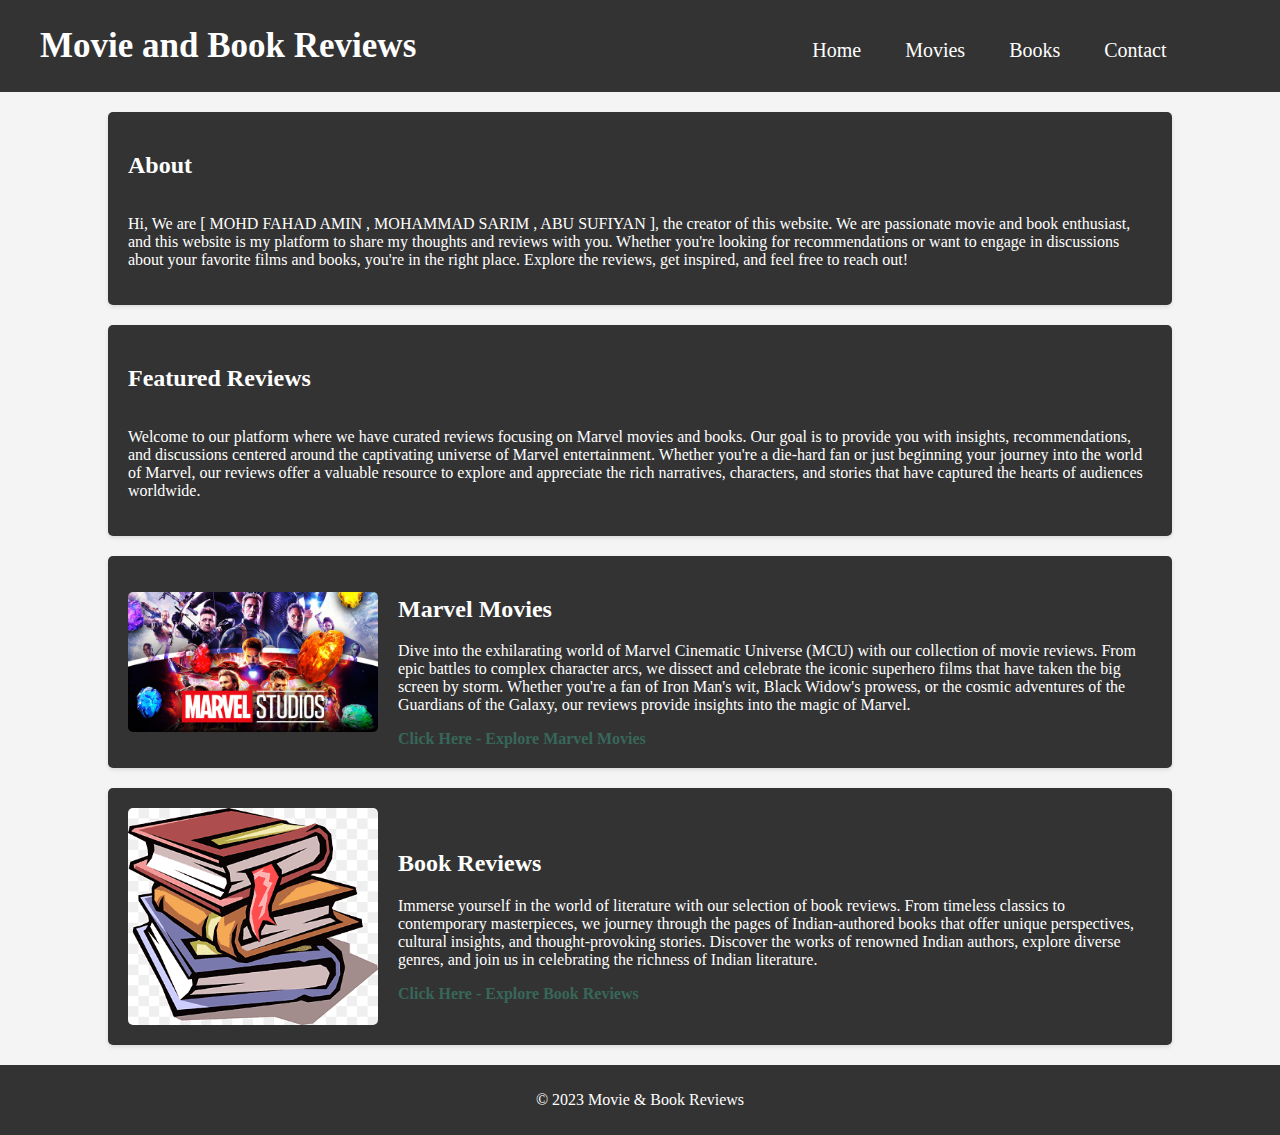
<file: index.html>
<!DOCTYPE html>
<html lang="en">

<head>
  <meta charset="UTF-8">
  <meta name="viewport" content="width=device-width, initial-scale=1.0">
  <link rel="stylesheet" href="style.css">
  <title>Movie & Book Reviews</title>
</head>

<body>
  <header>
    <nav>
      <ul>
        <li id="one">Movie and Book Reviews</li>
        <li class="fclass"><a href="index.html">Home</a></li>
        <li class="fclass"><a href="movies.html">Movies</a></li>
        <li class="fclass"><a href="books.html">Books</a></li>
        <li class="fclass"><a href="contact.html">Contact</a></li>
      </ul>
    </nav>
  </header>


  <section class="review">
    <h2>About</h2>
    <div class="review-card">
      <p>
        Hi, We are [ MOHD FAHAD AMIN , MOHAMMAD SARIM , ABU SUFIYAN ], the creator of this website. We are passionate
        movie and book enthusiast, and this website is my platform to share my thoughts and reviews with you.
        Whether you're looking for recommendations or want to engage in discussions about your favorite films and books,
        you're in the right place. Explore the reviews, get inspired, and feel free to reach out!
      </p>
    </div>
  </section>

  <section class="review">
    <h2>Featured Reviews</h2>
    <div class="review-card">
      <p>Welcome to our platform where we have curated reviews focusing on Marvel movies and books. Our goal is to
        provide
        you with insights, recommendations, and discussions centered around the captivating universe of Marvel
        entertainment. Whether you're a die-hard fan or just beginning your journey into the world of Marvel, our
        reviews
        offer a valuable resource to explore and appreciate the rich narratives, characters, and stories that have
        captured the hearts of audiences worldwide.</p>
    </div>
  </section>

  <section class="review">
    <div class="review-card">
      <img src="marvel.jpg" alt="marvel" class="img">
      <div class="review-content">
        <h2>Marvel Movies</h2>
        <p>
          Dive into the exhilarating world of Marvel Cinematic Universe (MCU) with our collection of movie reviews. From
          epic battles to complex character arcs, we dissect and celebrate the iconic superhero films that have taken
          the big screen by storm. Whether you're a fan of Iron Man's wit, Black Widow's prowess, or the cosmic
          adventures of the Guardians of the Galaxy, our reviews provide insights into the magic of Marvel.
        </p>
        <a href="movies.html" class="link">Click Here - Explore Marvel Movies</a>
      </div>
    </div>
  </section>
  <section class="review">
    <div class="review-card">
      <img src="book.png" alt="book" class="img">
      <div class="review-content">
        <h2>Book Reviews</h2>
        <p>
          Immerse yourself in the world of literature with our selection of book reviews. From timeless classics to
          contemporary masterpieces, we journey through the pages of Indian-authored books that offer unique
          perspectives, cultural insights, and thought-provoking stories. Discover the works of renowned Indian authors,
          explore diverse genres, and join us in celebrating the richness of Indian literature.
        </p>
        <a href="books.html" class="link">Click Here - Explore Book Reviews</a>
      </div>
    </div>
  </section>
  <footer>
    <p>&copy; 2023 Movie & Book Reviews</p>
  </footer>
</body>

</html>
</file>
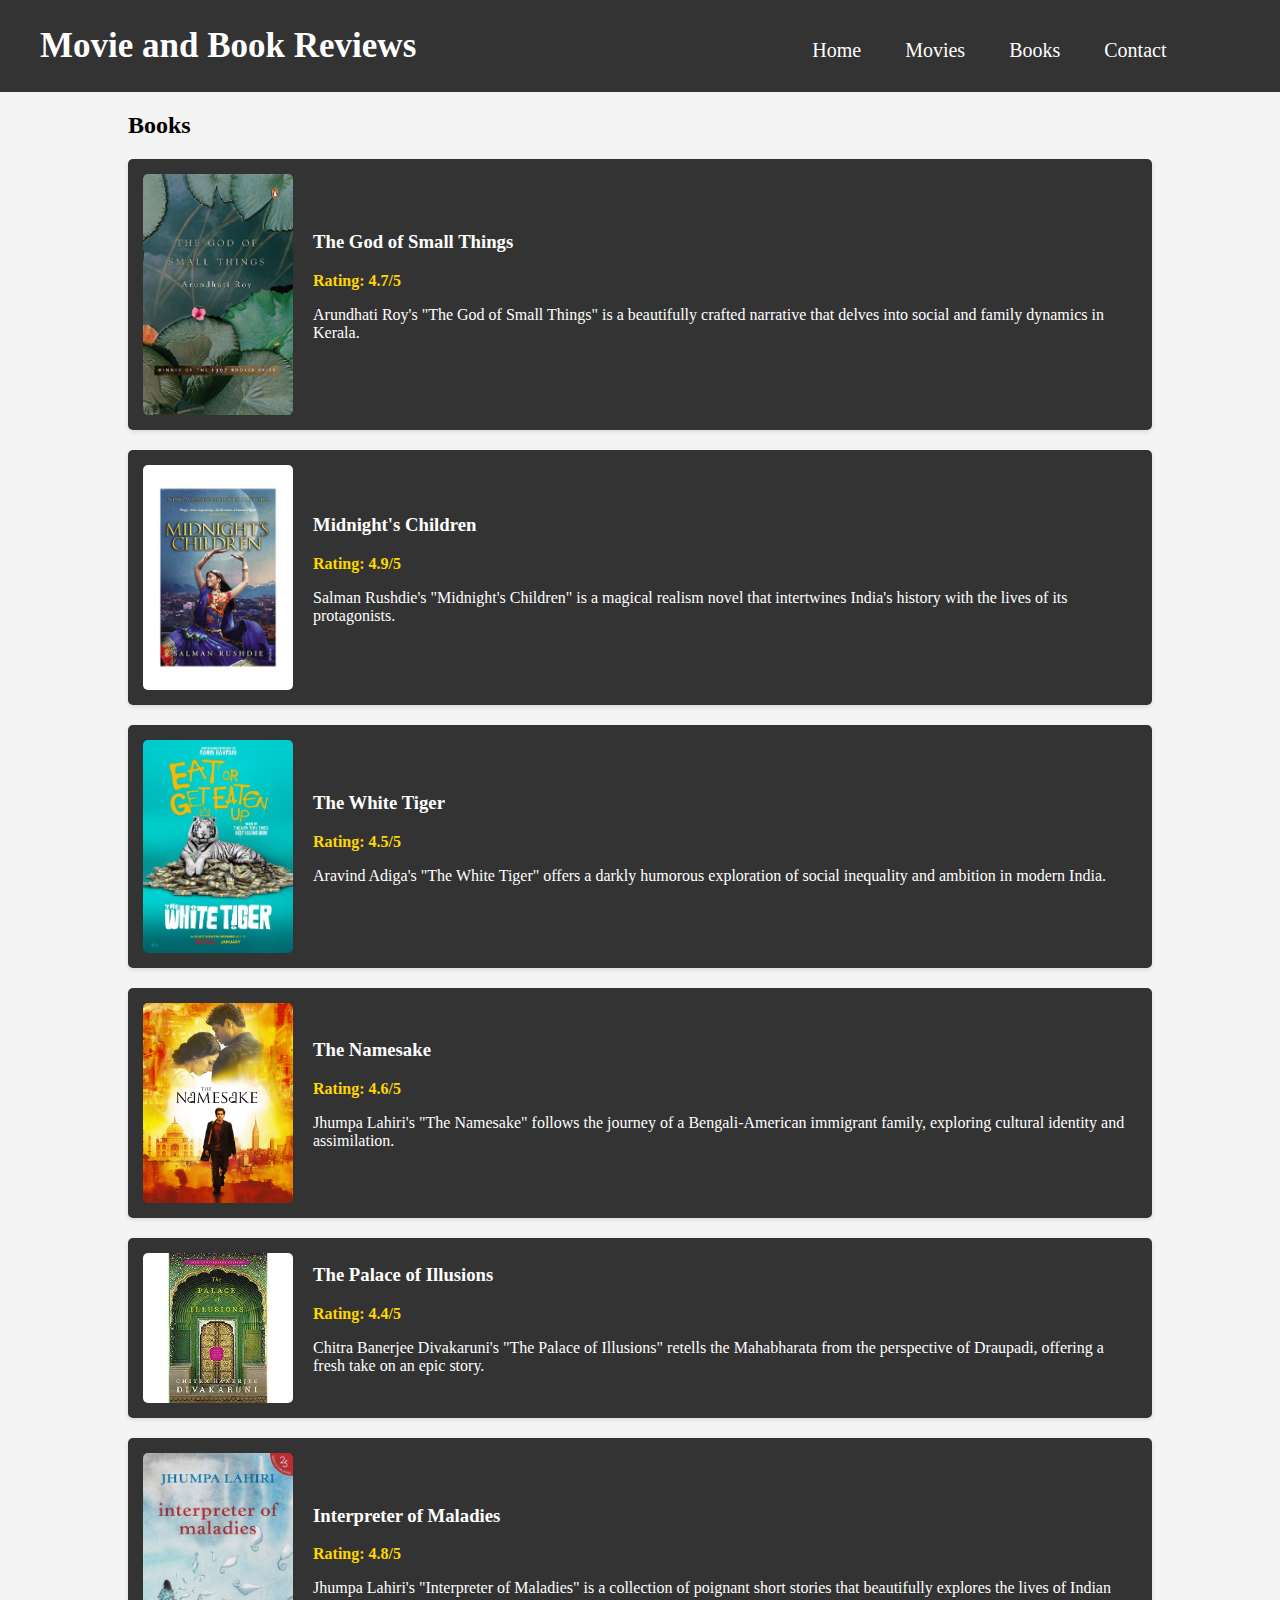
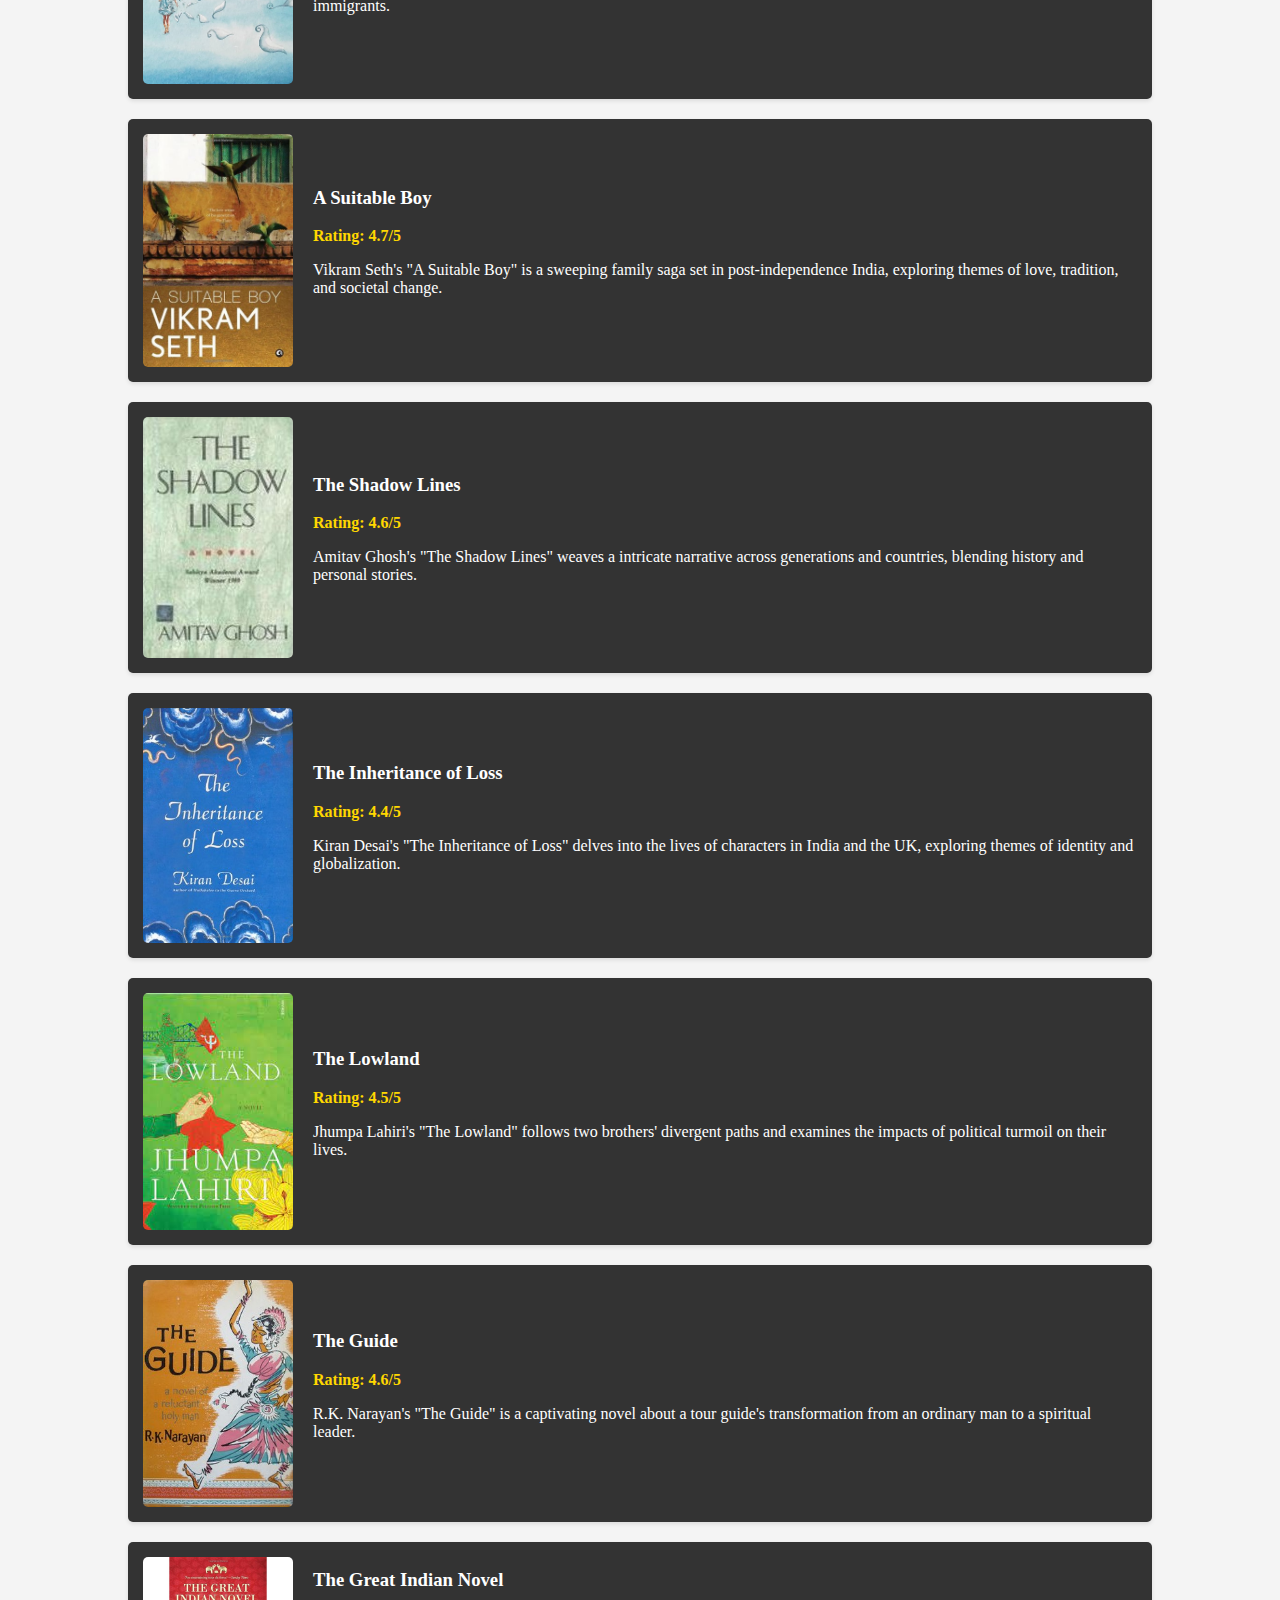
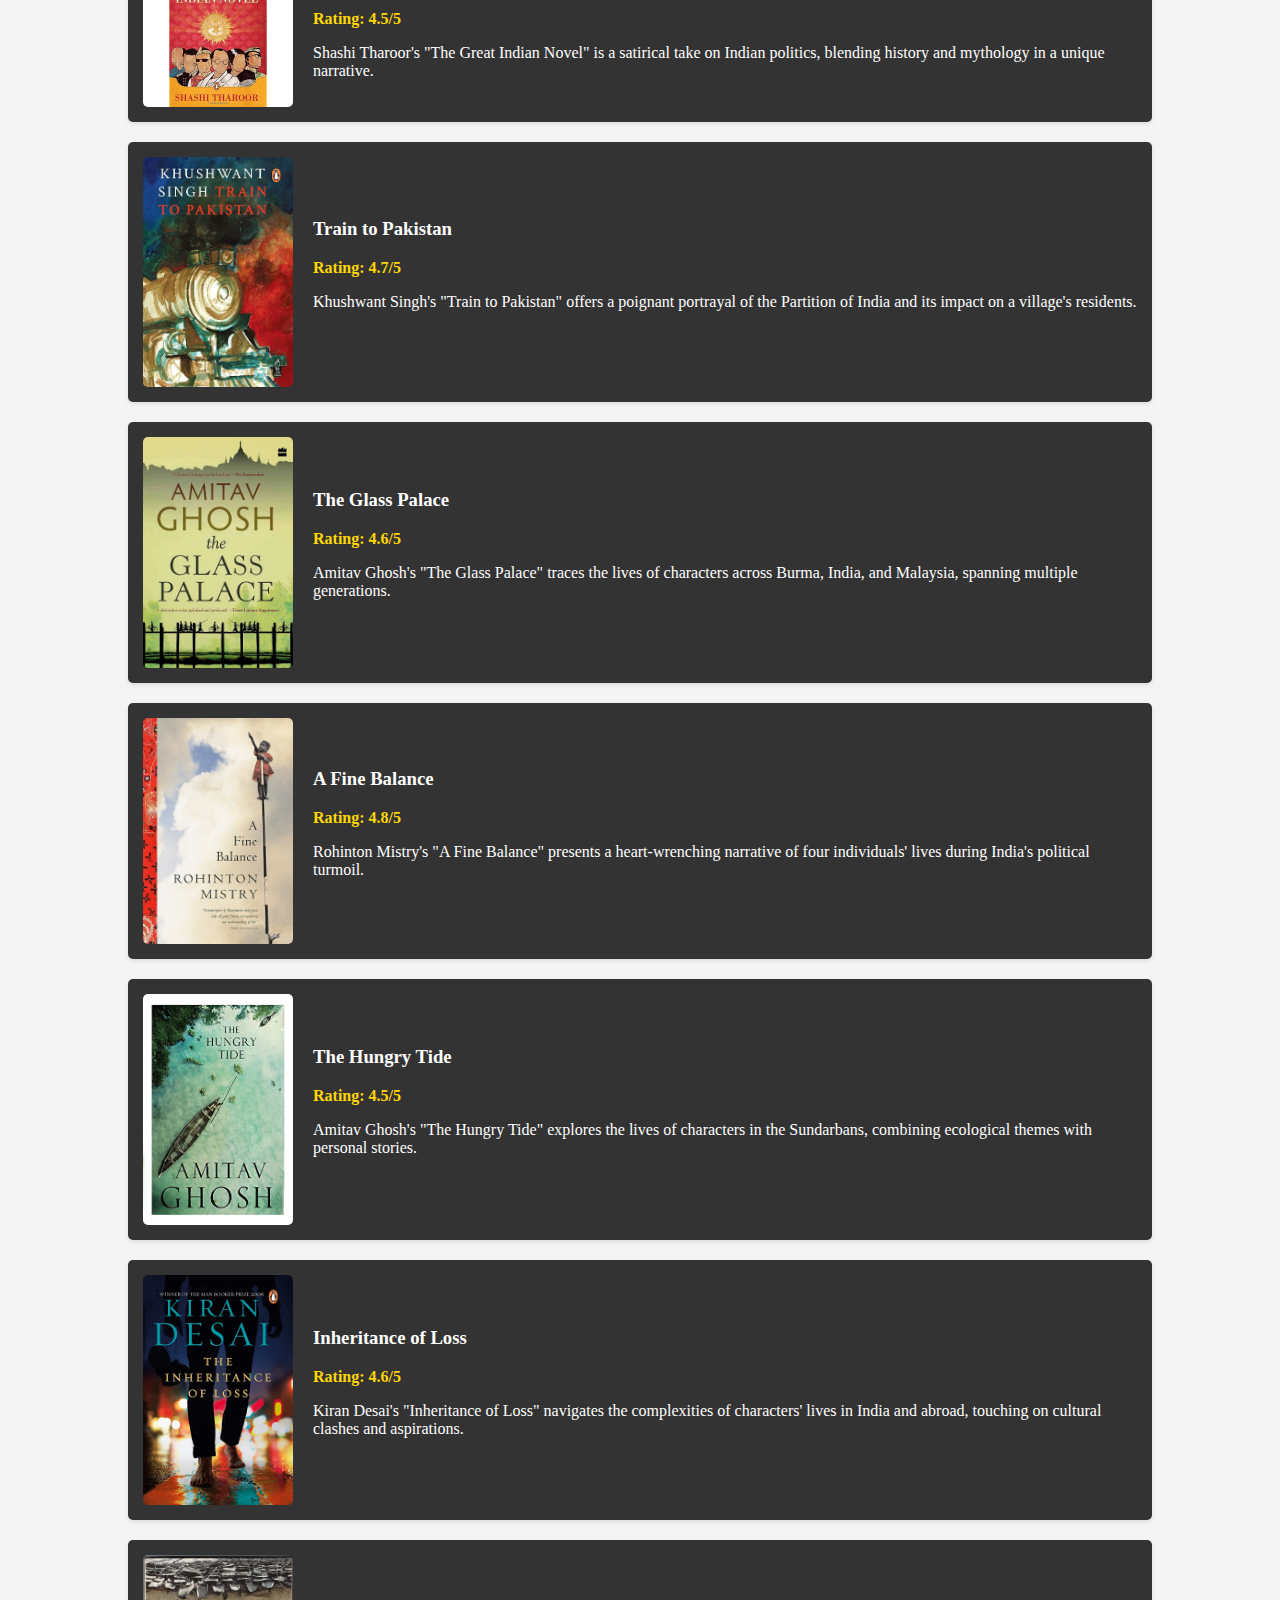
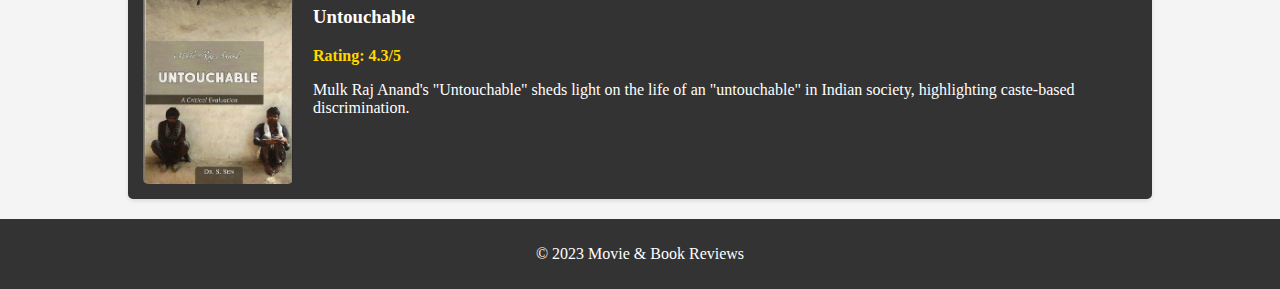
<file: books.html>
<!DOCTYPE html>
<html lang="en">

<head>
    <meta charset="UTF-8" />
    <meta name="viewport" content="width=device-width, initial-scale=1.0" />
    <link rel="stylesheet" href="books.css" />
    <title>Movie & Book Review</title>
</head>

<body>
    <header>
        <nav>
            <ul>
                <li id="one">Movie and Book Reviews</li>
                <li class="fclass"><a href="index.html">Home</a></li>
                <li class="fclass"><a href="movies.html">Movies</a></li>
                <li class="fclass"><a href="books.html">Books</a></li>
                <li class="fclass"><a href="contact.html">Contact</a></li>
            </ul>
        </nav>
    </header>

    <section class="reviews">
        <h2>Books</h2>
        <div class="review-card">
            <img src="the_god_of_small_things.jpg" alt="the god of small thing">
            <div class="review-content">
                <h3>The God of Small Things</h3>
                <p class="rating">Rating: 4.7/5</p>
                <p class="review-text">
                    Arundhati Roy's "The God of Small Things" is a beautifully crafted narrative that delves into social
                    and family dynamics in Kerala.
                </p>
            </div>
        </div>

        <div class="review-card">
            <img src="midnightschildren.webp" alt="midnight children">
            <div class="review-content">
                <h3>Midnight's Children</h3>
                <p class="rating">Rating: 4.9/5</p>
                <p class="review-text">
                    Salman Rushdie's "Midnight's Children" is a magical realism novel that intertwines India's history
                    with the lives of its protagonists.
                </p>
            </div>
        </div>

        <div class="review-card">
            <img src="the_white_tiger.jpg" alt="the white tiger">
            <div class="review-content">
                <h3>The White Tiger</h3>
                <p class="rating">Rating: 4.5/5</p>
                <p class="review-text">
                    Aravind Adiga's "The White Tiger" offers a darkly humorous exploration of social inequality and
                    ambition in modern India.
                </p>
            </div>
        </div>

        <div class="review-card">
            <img src="thenamesake.jpg" alt="the namesake">
            <div class="review-content">
                <h3>The Namesake</h3>
                <p class="rating">Rating: 4.6/5</p>
                <p class="review-text">
                    Jhumpa Lahiri's "The Namesake" follows the journey of a Bengali-American immigrant family, exploring
                    cultural identity and assimilation.
                </p>
            </div>
        </div>

        <div class="review-card">
            <img src="the_palace_of_illusions.jpg" alt="the palace of illusions">
            <div class="review-content">
                <h3>The Palace of Illusions</h3>
                <p class="rating">Rating: 4.4/5</p>
                <p class="review-text">
                    Chitra Banerjee Divakaruni's "The Palace of Illusions" retells the Mahabharata from the perspective
                    of Draupadi, offering a fresh take on an epic story.
                </p>
            </div>
        </div>

        <div class="review-card">
            <img src="interpreterofmaladives.jpg" alt="interpreter of Maladies">
            <div class="review-content">
                <h3>Interpreter of Maladies</h3>
                <p class="rating">Rating: 4.8/5</p>
                <p class="review-text">
                    Jhumpa Lahiri's "Interpreter of Maladies" is a collection of poignant short stories that beautifully
                    explores the lives of Indian immigrants.
                </p>
            </div>
        </div>

        <div class="review-card">
            <img src="asuitableboy.jpg" alt="a suitable boy">
            <div class="review-content">
                <h3>A Suitable Boy</h3>
                <p class="rating">Rating: 4.7/5</p>
                <p class="review-text">
                    Vikram Seth's "A Suitable Boy" is a sweeping family saga set in post-independence India, exploring
                    themes of love, tradition, and societal change.
                </p>
            </div>
        </div>

        <div class="review-card">
            <img src="The_Shadow-lines.jpg" alt="The-Shadow-lines">
            <div class="review-content">
                <h3>The Shadow Lines</h3>
                <p class="rating">Rating: 4.6/5</p>
                <p class="review-text">
                    Amitav Ghosh's "The Shadow Lines" weaves a intricate narrative across generations and countries,
                    blending history and personal stories.
                </p>
            </div>
        </div>

        <div class="review-card">
            <img src="Inheritance_of_loss.jpg" alt="Inheritance_of_loss">
            <div class="review-content">
                <h3>The Inheritance of Loss</h3>
                <p class="rating">Rating: 4.4/5</p>
                <p class="review-text">
                    Kiran Desai's "The Inheritance of Loss" delves into the lives of characters in India and the UK,
                    exploring themes of identity and globalization.
                </p>
            </div>
        </div>

        <div class="review-card">
            <img src="thelowland.jpeg" alt="the lowland">
            <div class="review-content">
                <h3>The Lowland</h3>
                <p class="rating">Rating: 4.5/5</p>
                <p class="review-text">
                    Jhumpa Lahiri's "The Lowland" follows two brothers' divergent paths and examines the impacts of
                    political turmoil on their lives.
                </p>
            </div>
        </div>

        <div class="review-card">
            <img src="TheGuide.jpg" alt="the guide">
            <div class="review-content">
                <h3>The Guide</h3>
                <p class="rating">Rating: 4.6/5</p>
                <p class="review-text">
                    R.K. Narayan's "The Guide" is a captivating novel about a tour guide's transformation from an
                    ordinary man to a spiritual leader.
                </p>
            </div>
        </div>

        <div class="review-card">
            <img src="thegreat_indiannovel.jpg" alt="the great indian novel">
            <div class="review-content">
                <h3>The Great Indian Novel</h3>
                <p class="rating">Rating: 4.5/5</p>
                <p class="review-text">
                    Shashi Tharoor's "The Great Indian Novel" is a satirical take on Indian politics, blending history
                    and mythology in a unique narrative.
                </p>
            </div>
        </div>

        <div class="review-card">
            <img src="train_to_pakistan.jpg" alt="train_to_pakistan">
            <div class="review-content">
                <h3>Train to Pakistan</h3>
                <p class="rating">Rating: 4.7/5</p>
                <p class="review-text">
                    Khushwant Singh's "Train to Pakistan" offers a poignant portrayal of the Partition of India and its
                    impact on a village's residents.
                </p>
            </div>
        </div>

        <div class="review-card">
            <img src="the-glass-palace.jpg" alt="the-glass-palace">
            <div class="review-content">
                <h3>The Glass Palace</h3>
                <p class="rating">Rating: 4.6/5</p>
                <p class="review-text">
                    Amitav Ghosh's "The Glass Palace" traces the lives of characters across Burma, India, and Malaysia,
                    spanning multiple generations.
                </p>
            </div>
        </div>

        <div class="review-card">
            <img src="a-fine-balance.jpg" alt="a fine balance">
            <div class="review-content">
                <h3>A Fine Balance</h3>
                <p class="rating">Rating: 4.8/5</p>
                <p class="review-text">
                    Rohinton Mistry's "A Fine Balance" presents a heart-wrenching narrative of four individuals' lives
                    during India's political turmoil.
                </p>
            </div>
        </div>

        <div class="review-card">
            <img src="the-hungry-tide.jpg" alt="the hungry tide">
            <div class="review-content">
                <h3>The Hungry Tide</h3>
                <p class="rating">Rating: 4.5/5</p>
                <p class="review-text">
                    Amitav Ghosh's "The Hungry Tide" explores the lives of characters in the Sundarbans, combining
                    ecological themes with personal stories.
                </p>
            </div>
        </div>

        <div class="review-card">
            <img src="inheritance-of-loss.jpg" alt="onheritance of loss">
            <div class="review-content">
                <h3>Inheritance of Loss</h3>
                <p class="rating">Rating: 4.6/5</p>
                <p class="review-text">
                    Kiran Desai's "Inheritance of Loss" navigates the complexities of characters' lives in India and
                    abroad, touching on cultural clashes and aspirations.
                </p>
            </div>
        </div>

        <div class="review-card">
            <img src="untouchable.jpg" alt="untouchable">
            <div class="review-content">
                <h3>Untouchable</h3>
                <p class="rating">Rating: 4.3/5</p>
                <p class="review-text">
                    Mulk Raj Anand's "Untouchable" sheds light on the life of an "untouchable" in Indian society,
                    highlighting caste-based discrimination.
                </p>
            </div>
        </div>
    </section>

    <footer>
        <p>&copy; 2023 Movie & Book Reviews</p>
    </footer>
</body>

</html>
</file>
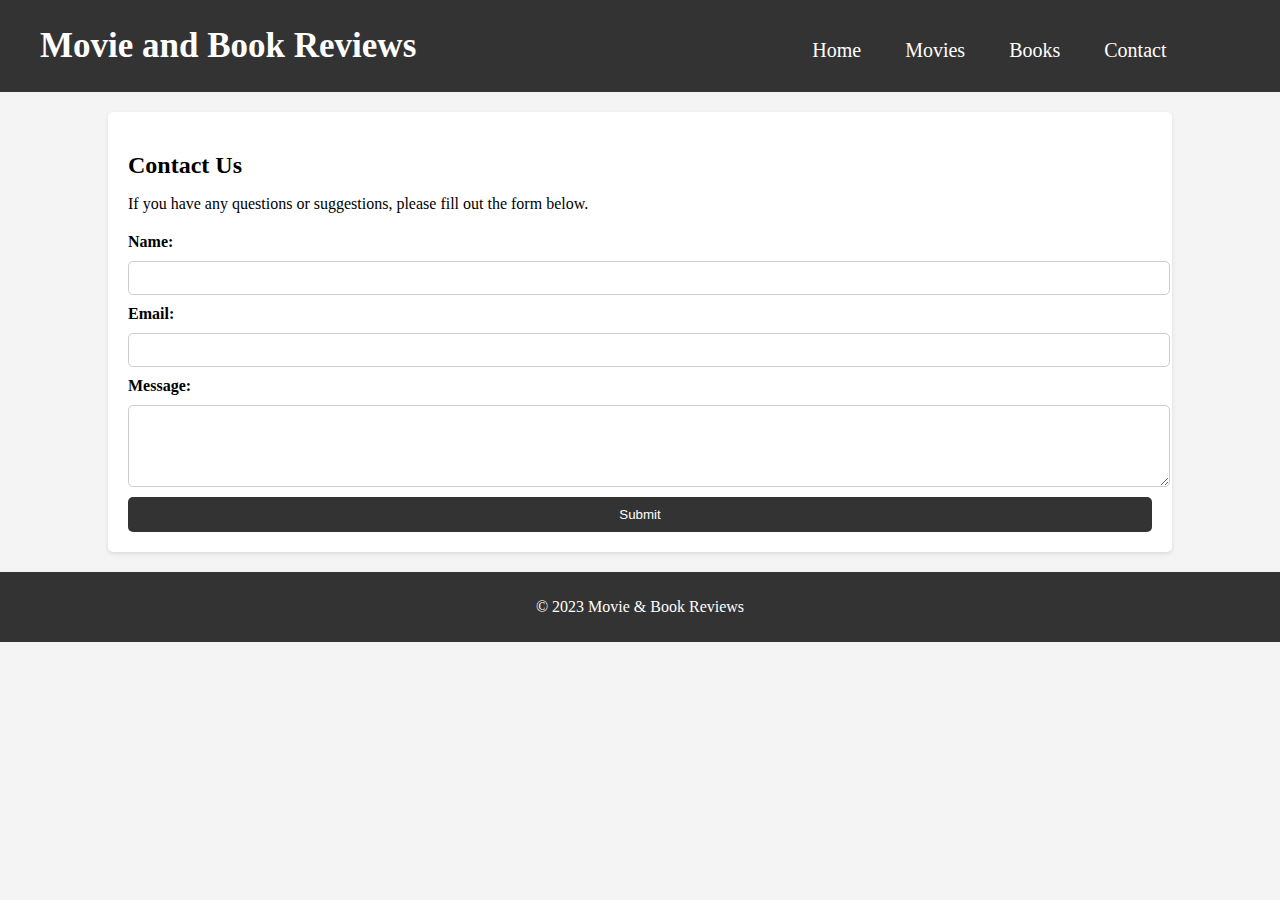
<file: contact.html>
<!DOCTYPE html>
<html lang="en">
<head>
    <meta charset="UTF-8">
    <meta name="viewport" content="width=device-width, initial-scale=1.0">
    <link rel="stylesheet" href="contact.css">
    <title>Contact Us</title>
</head>
<body>
    <header>
        <nav>
          <ul>
            <li id="one">Movie and Book Reviews</li>
            <li class="fclass"><a href="index.html">Home</a></li>
            <li class="fclass"><a href="movies.html">Movies</a></li>
            <li class="fclass"><a href="books.html">Books</a></li>
            <li class="fclass"><a href="contact.html">Contact</a></li>
          </ul>
        </nav>
      </header>
    
    <section class="contact">
        <h2>Contact Us</h2>
        <p>If you have any questions or suggestions, please fill out the form below.</p>
        <form action="submit_contact_form.php" method="POST">
            <label for="name">Name:</label>
            <input type="text" id="name" name="name" required>
            
            <label for="email">Email:</label>
            <input type="email" id="email" name="email" required>
            
            <label for="message">Message:</label>
            <textarea id="message" name="message" rows="4" required></textarea>
            
            <button type="submit">Submit</button>
        </form>
    </section>
    
    <footer>
        <p>&copy; 2023 Movie & Book Reviews</p>
    </footer>
</body>
</html>
</file>
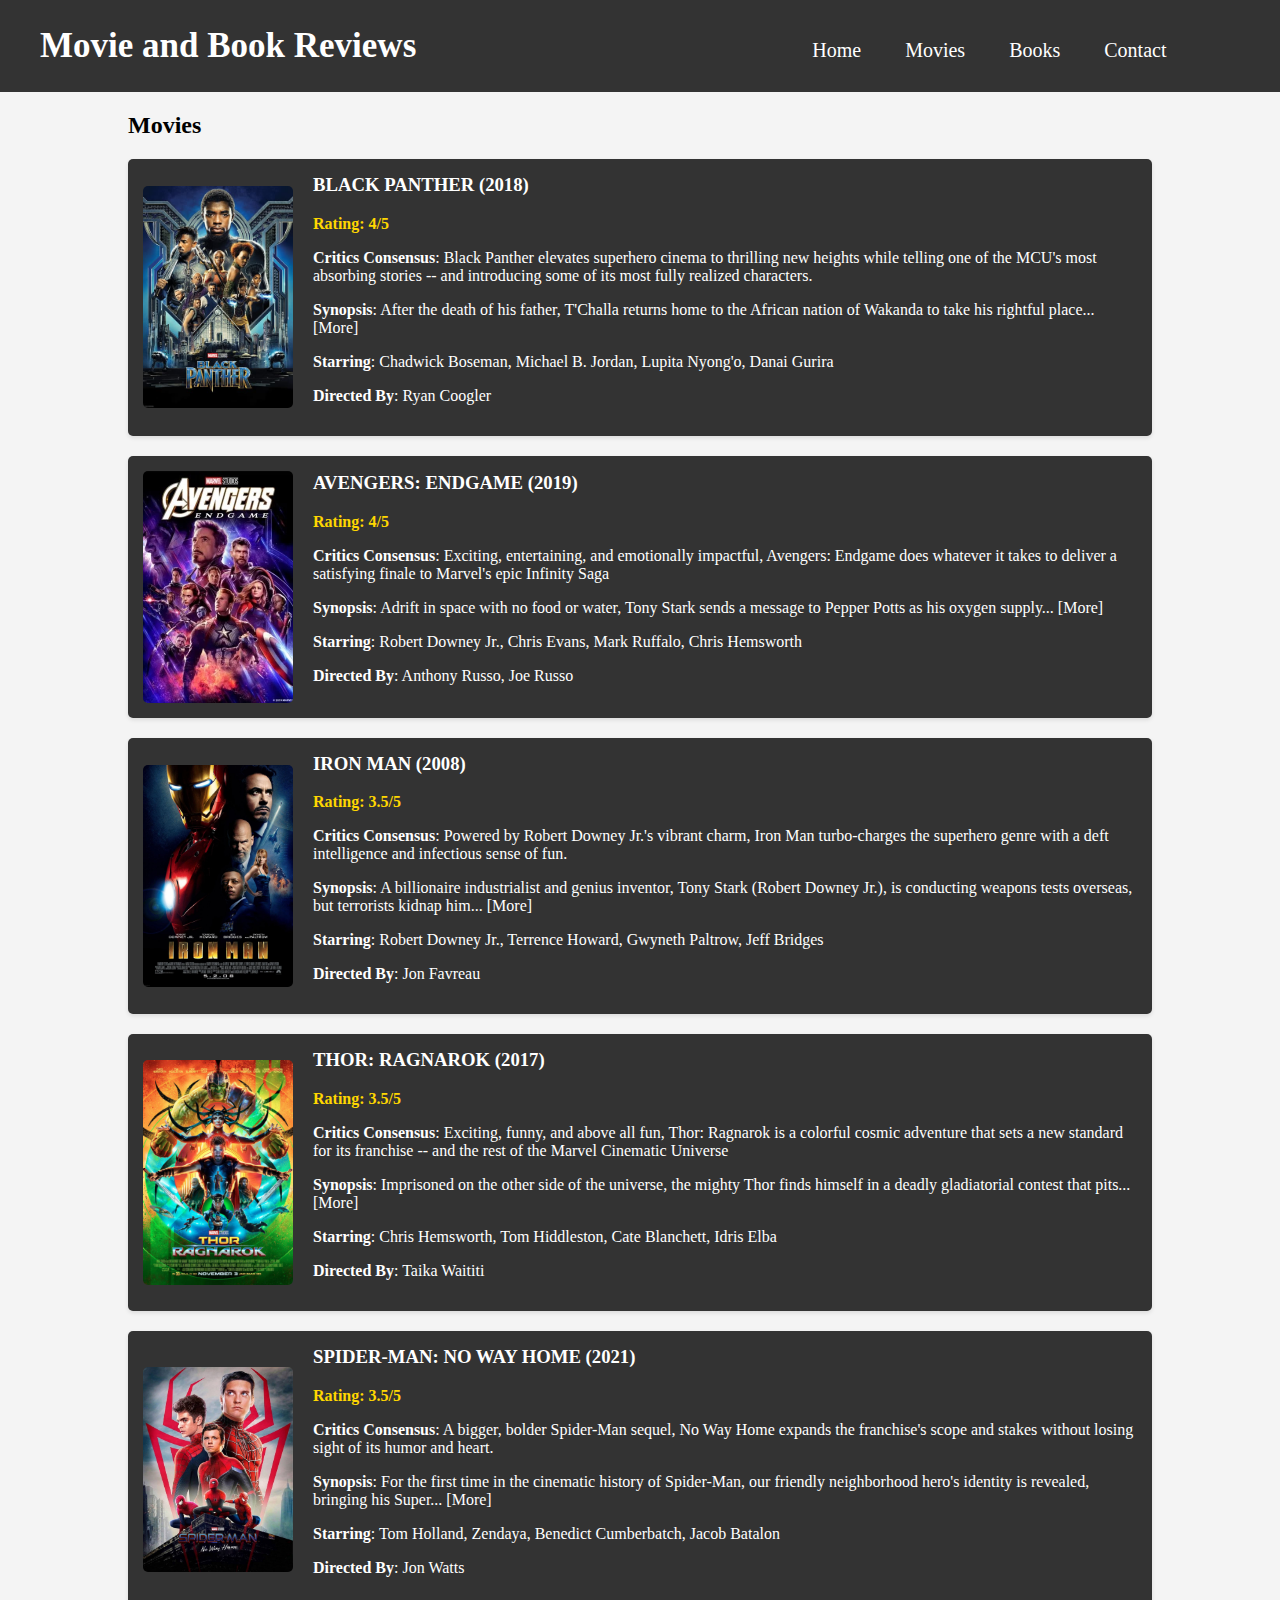
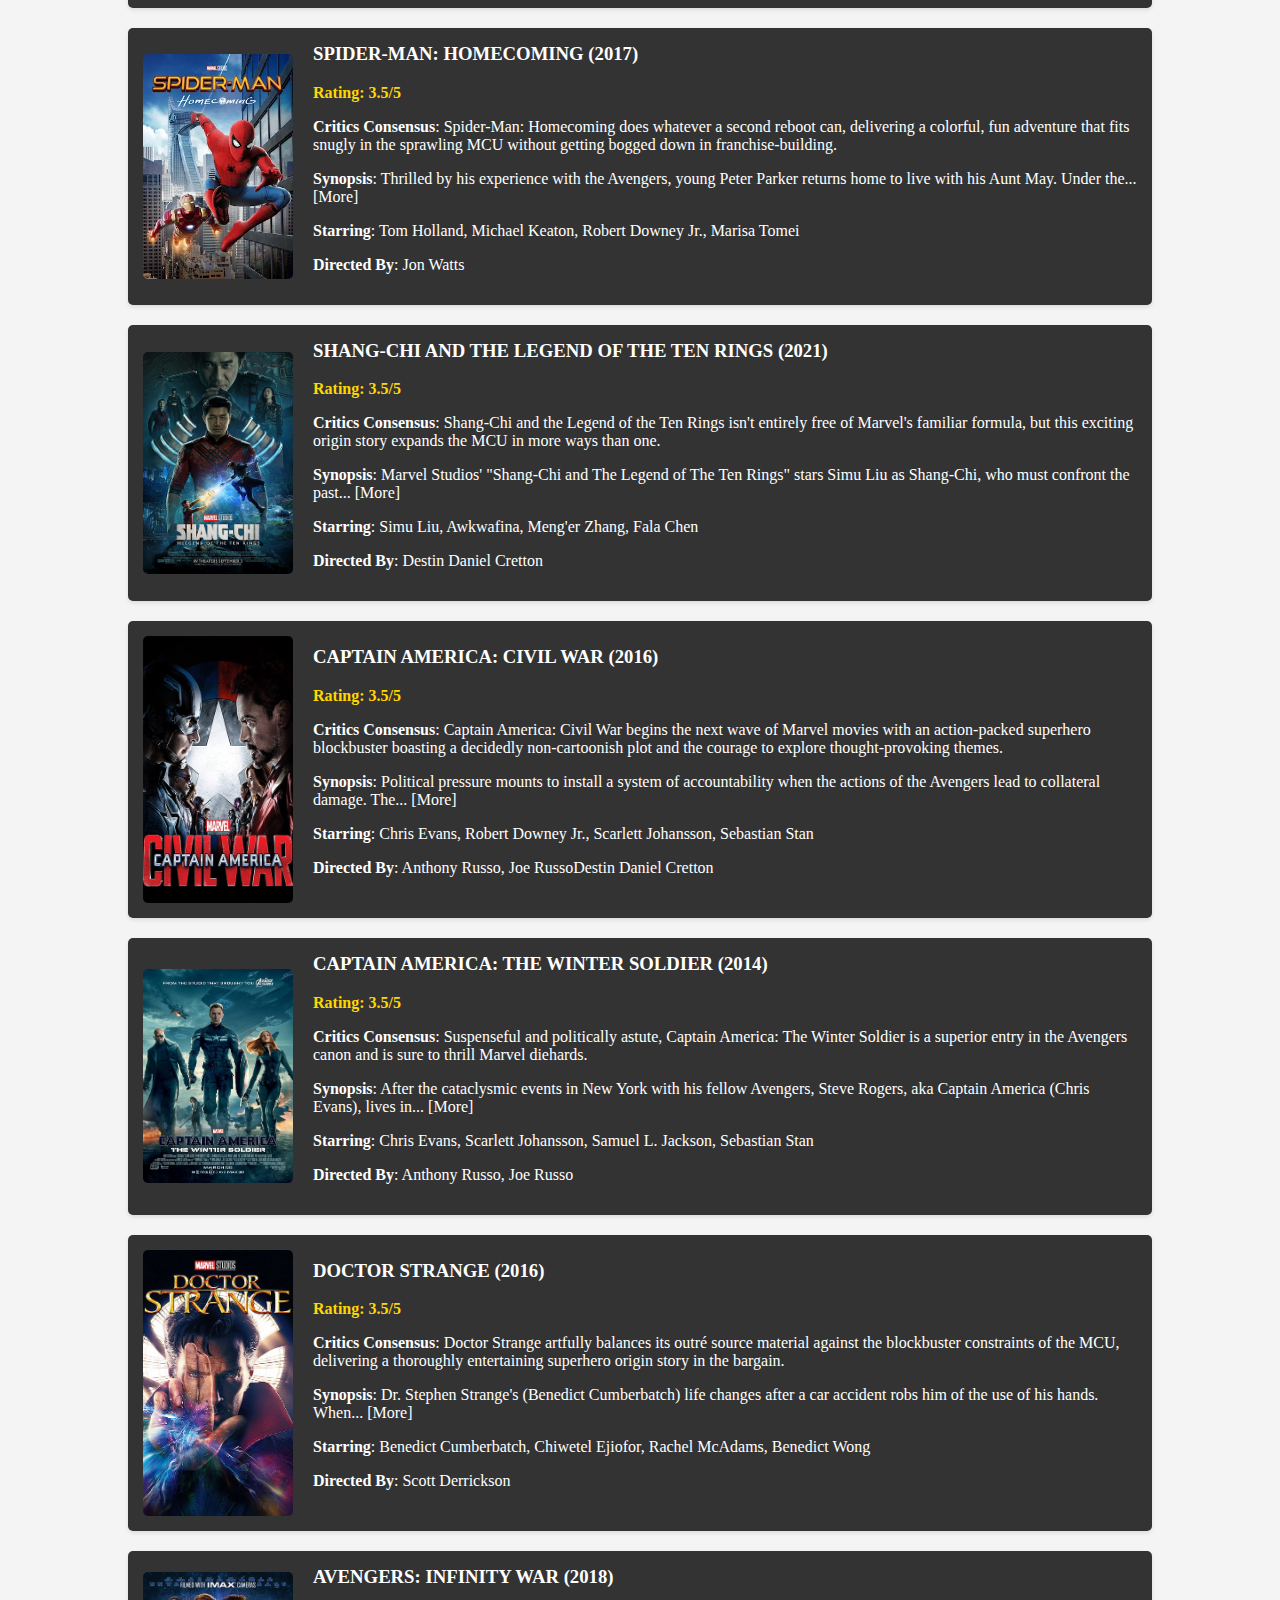
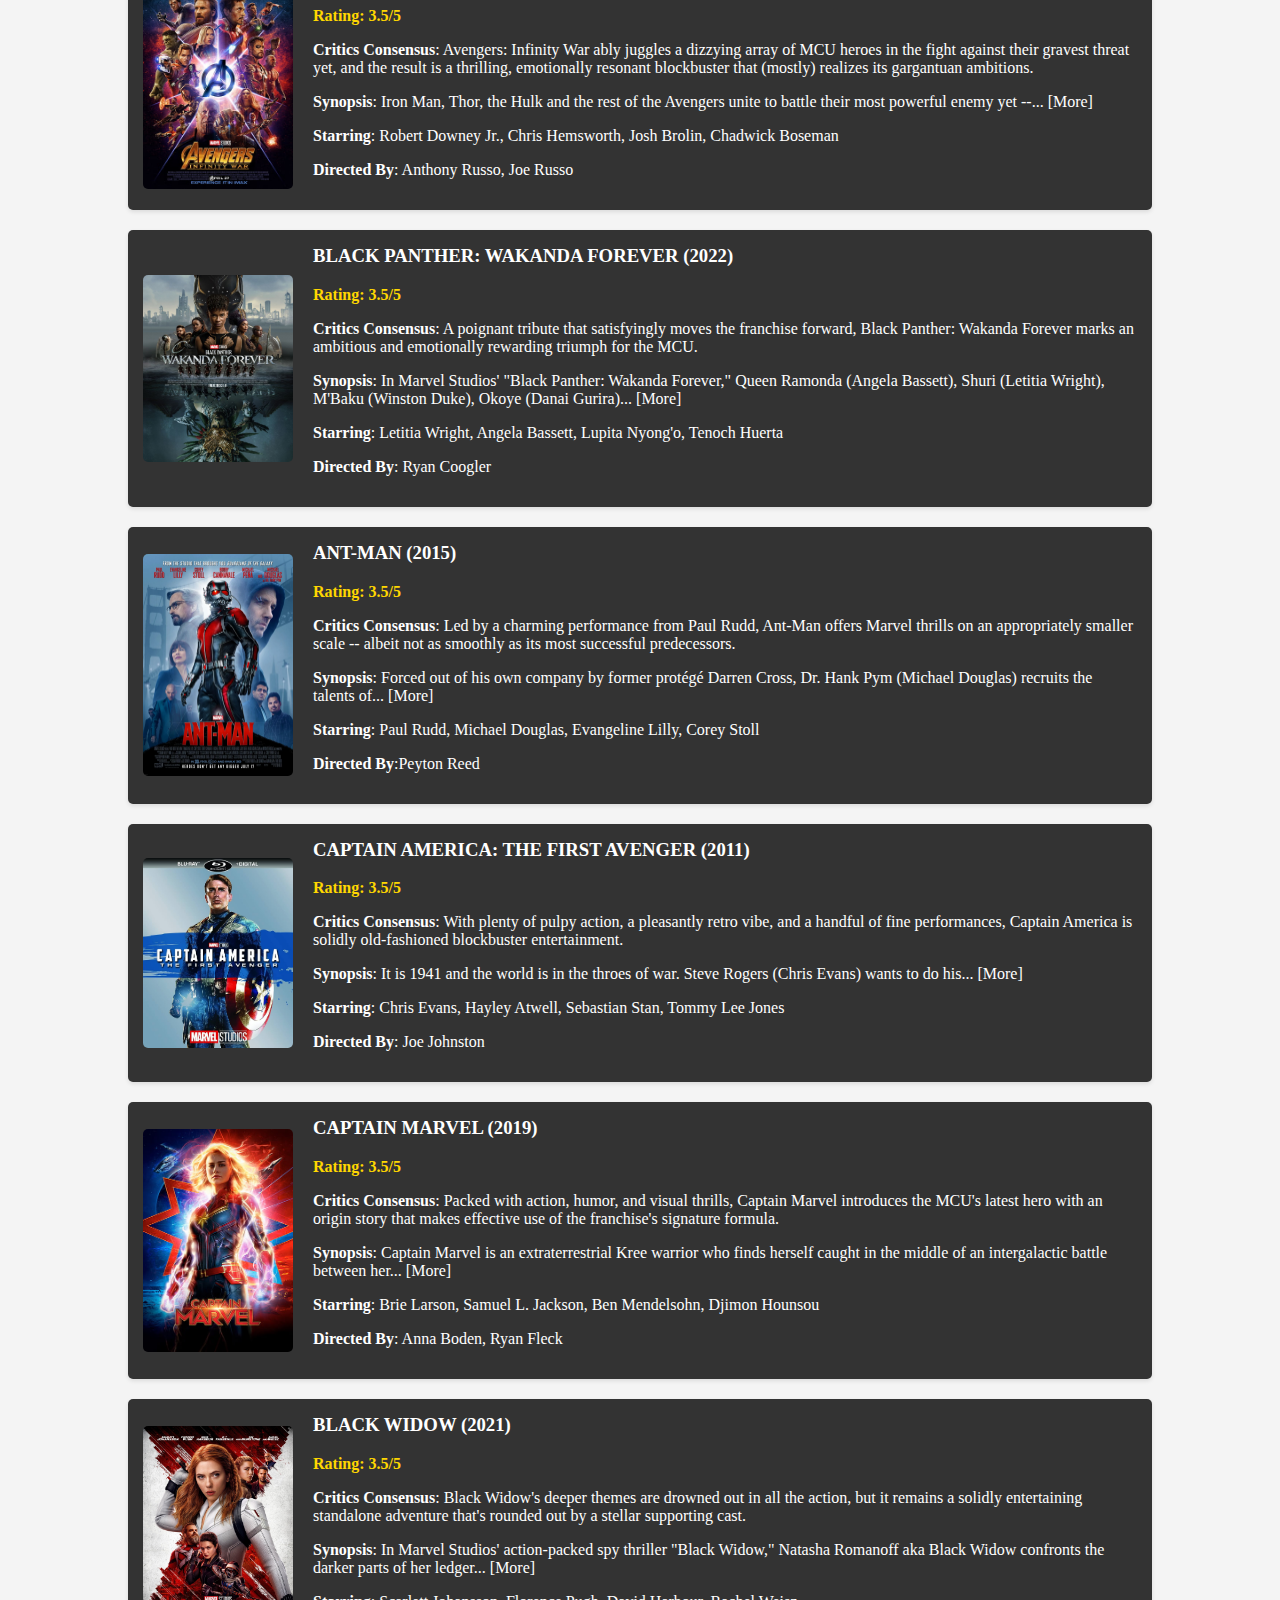
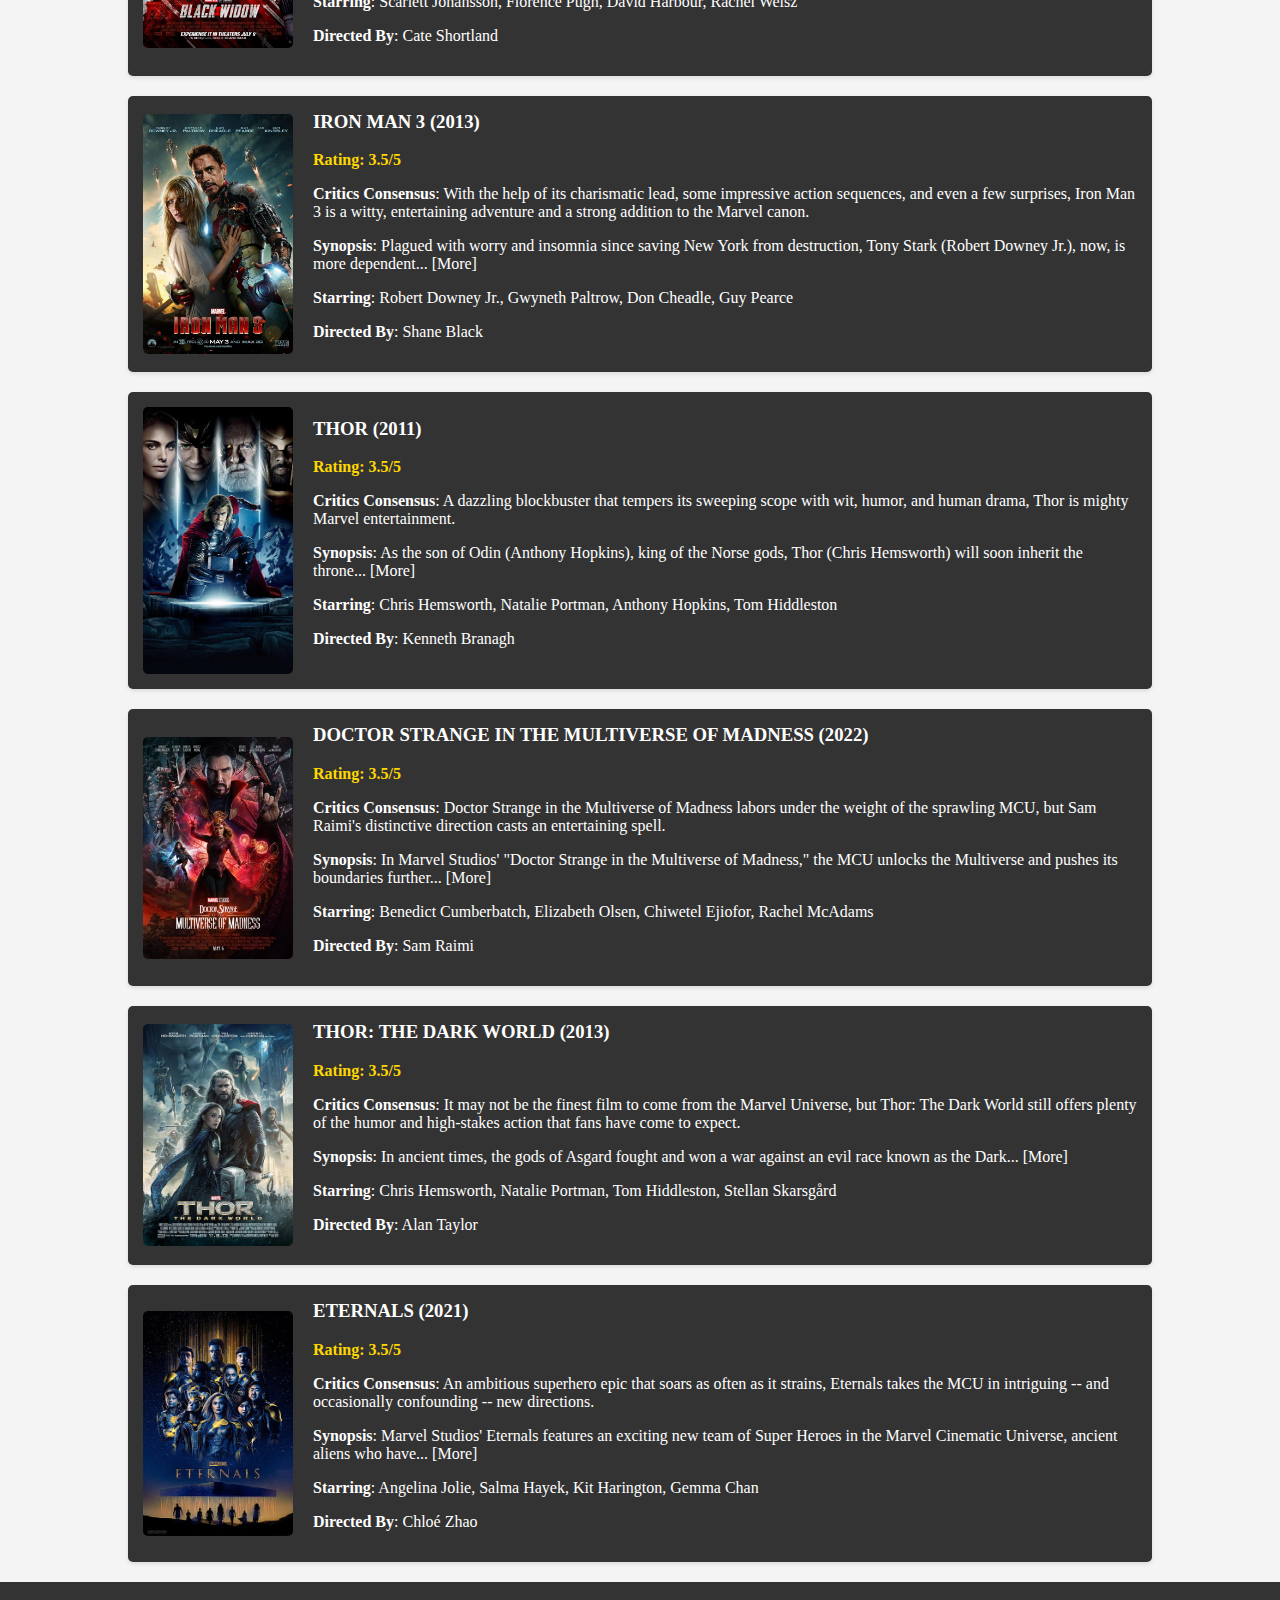
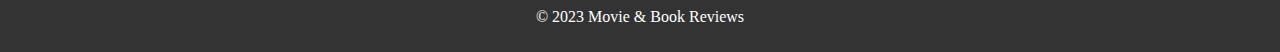
<file: movies.html>
<!DOCTYPE html>
<html lang="en">

<head>
    <meta charset="UTF-8">
    <meta name="viewport" content="width=device-width, initial-scale=1.0">
    <link rel="stylesheet" href="movies.css">
    <title>Movies</title>
</head>

<body>
    <header>
        <nav>
            <ul>
                <li id="one">Movie and Book Reviews</li>
                <li class="fclass"><a href="index.html">Home</a></li>
                <li class="fclass"><a href="movies.html">Movies</a></li>
                <li class="fclass"><a href="books.html">Books</a></li>
                <li class="fclass"><a href="contact.html">Contact</a></li>
            </ul>
        </nav>
    </header>

    <section class="reviews">
        <h2>Movies</h2>
        <div class="review-card">
            <img src="blackppanther2018.jpg" alt="black panther">
            <div class="review-content">
                <h3>BLACK PANTHER (2018)</h3>
                <p class="rating">Rating: 4/5</p>
                <p class="review-text">
                <p><span>Critics Consensus</span>: Black Panther elevates superhero cinema to thrilling new heights
                    while telling one
                    of the MCU's most absorbing stories -- and introducing some of its most fully realized characters.
                </p>
                <p><span>Synopsis</span>: After the death of his father, T'Challa returns home to the African nation of
                    Wakanda to
                    take his rightful place... [More]</p>
                <p><span>Starring</span>: Chadwick Boseman, Michael B. Jordan, Lupita Nyong'o, Danai Gurira</p>
                <p><span>Directed By</span>: Ryan Coogler</p>
                </p>
            </div>
        </div>

        <div class="review-card">
            <img src="avengersendgame.jpg" alt="avengers end game">
            <div class="review-content">
                <h3>AVENGERS: ENDGAME (2019)</h3>
                <p class="rating">Rating: 4/5</p>
                <p class="review-text">
                <p><span>Critics Consensus</span>: Exciting, entertaining, and emotionally impactful, Avengers: Endgame
                    does whatever it takes to deliver a satisfying finale to Marvel's epic Infinity Saga
                </p>
                <p><span>Synopsis</span>: Adrift in space with no food or water, Tony Stark sends a message to Pepper
                    Potts as his oxygen supply... [More]</p>
                <p><span>Starring</span>: Robert Downey Jr., Chris Evans, Mark Ruffalo, Chris Hemsworth</p>
                <p><span>Directed By</span>: Anthony Russo, Joe Russo</p>
                </p>
            </div>
        </div>

        <div class="review-card">
            <img src="ironman2008.webp" alt="iron man">
            <div class="review-content">
                <h3>IRON MAN (2008)</h3>
                <p class="rating">Rating: 3.5/5</p>
                <p class="review-text">
                <p><span>Critics Consensus</span>: Powered by Robert Downey Jr.'s vibrant charm, Iron Man turbo-charges
                    the superhero genre with a deft intelligence and infectious sense of fun.
                </p>
                <p><span>Synopsis</span>: A billionaire industrialist and genius inventor, Tony Stark (Robert Downey
                    Jr.), is conducting weapons tests overseas, but terrorists kidnap him... [More]</p>
                <p><span>Starring</span>: Robert Downey Jr., Terrence Howard, Gwyneth Paltrow, Jeff Bridges</p>
                <p><span>Directed By</span>: Jon Favreau</p>
                </p>
            </div>
        </div>

        <div class="review-card">
            <img src="thorragnarok.jpg" alt="thor ragnarok">
            <div class="review-content">
                <h3>THOR: RAGNAROK (2017)</h3>
                <p class="rating">Rating: 3.5/5</p>
                <p class="review-text">
                <p><span>Critics Consensus</span>: Exciting, funny, and above all fun, Thor: Ragnarok is a colorful
                    cosmic adventure that sets a new standard for its franchise -- and the rest of the Marvel Cinematic
                    Universe
                <p><span>Synopsis</span>: Imprisoned on the other side of the universe, the mighty Thor finds himself in
                    a deadly gladiatorial contest that pits... [More]</p>
                <p><span>Starring</span>: Chris Hemsworth, Tom Hiddleston, Cate Blanchett, Idris Elba</p>
                <p><span>Directed By</span>: Taika Waititi</p>
                </p>
            </div>
        </div>

        <div class="review-card">
            <img src="spidermannowayhome.jpg" alt="SPIDER-MAN: NO WAY HOME (2021)">
            <div class="review-content">
                <h3>SPIDER-MAN: NO WAY HOME (2021)</h3>
                <p class="rating">Rating: 3.5/5</p>
                <p class="review-text">
                <p><span>Critics Consensus</span>: A bigger, bolder Spider-Man sequel, No Way Home expands the
                    franchise's scope and stakes without losing sight of its humor and heart.
                <p><span>Synopsis</span>: For the first time in the cinematic history of Spider-Man, our friendly
                    neighborhood hero's identity is revealed, bringing his Super... [More]</p>
                <p><span>Starring</span>: Tom Holland, Zendaya, Benedict Cumberbatch, Jacob Batalon</p>
                <p><span>Directed By</span>: Jon Watts</p>
                </p>
            </div>
        </div>

        <div class="review-card">
            <img src="spidermanhomecoming.webp" alt="SPIDER-MAN: HOMECOMING (2017)">
            <div class="review-content">
                <h3>SPIDER-MAN: HOMECOMING (2017)</h3>
                <p class="rating">Rating: 3.5/5</p>
                <p class="review-text">
                <p><span>Critics Consensus</span>: Spider-Man: Homecoming does whatever a second reboot can, delivering
                    a colorful, fun adventure that fits snugly in the sprawling MCU without getting bogged down in
                    franchise-building.
                <p><span>Synopsis</span>: Thrilled by his experience with the Avengers, young Peter Parker returns home
                    to live with his Aunt May. Under the... [More]</p>
                <p><span>Starring</span>: Tom Holland, Michael Keaton, Robert Downey Jr., Marisa Tomei</p>
                <p><span>Directed By</span>: Jon Watts</p>
                </p>
            </div>
        </div>

        <div class="review-card">
            <img src="shangchi.jpg" alt="SHANG-CHI AND THE LEGEND OF THE TEN RINGS (2021)">
            <div class="review-content">
                <h3>SHANG-CHI AND THE LEGEND OF THE TEN RINGS (2021)</h3>
                <p class="rating">Rating: 3.5/5</p>
                <p class="review-text">
                <p><span>Critics Consensus</span>: Shang-Chi and the Legend of the Ten Rings isn't entirely free of
                    Marvel's familiar formula, but this exciting origin story expands the MCU in more ways than one.
                <p><span>Synopsis</span>: Marvel Studios' "Shang-Chi and The Legend of The Ten Rings" stars Simu Liu as
                    Shang-Chi, who must confront the past... [More]</p>
                <p><span>Starring</span>: Simu Liu, Awkwafina, Meng'er Zhang, Fala Chen</p>
                <p><span>Directed By</span>: Destin Daniel Cretton</p>
                </p>
            </div>
        </div>

        <div class="review-card">
            <img src="captainamerica_civilwar.jpg" alt="CAPTAIN AMERICA: CIVIL WAR (2016)">
            <div class="review-content">
                <h3>CAPTAIN AMERICA: CIVIL WAR (2016)</h3>
                <p class="rating">Rating: 3.5/5</p>
                <p class="review-text">
                <p><span>Critics Consensus</span>: Captain America: Civil War begins the next wave of Marvel movies with
                    an action-packed superhero blockbuster boasting a decidedly non-cartoonish plot and the courage to
                    explore thought-provoking themes.
                <p><span>Synopsis</span>: Political pressure mounts to install a system of accountability when the
                    actions of the Avengers lead to collateral damage. The... [More]</p>
                <p><span>Starring</span>: Chris Evans, Robert Downey Jr., Scarlett Johansson, Sebastian Stan</p>
                <p><span>Directed By</span>: Anthony Russo, Joe RussoDestin Daniel Cretton</p>
                </p>
            </div>
        </div>

        <div class="review-card">
            <img src="captainamerica_wintersoldier.jpg" alt="CAPTAIN AMERICA: THE WINTER SOLDIER (2014)">
            <div class="review-content">
                <h3>CAPTAIN AMERICA: THE WINTER SOLDIER (2014)</h3>
                <p class="rating">Rating: 3.5/5</p>
                <p class="review-text">
                <p><span>Critics Consensus</span>: Suspenseful and politically astute, Captain America: The Winter
                    Soldier is a superior entry in the Avengers canon and is sure to thrill Marvel diehards.
                <p><span>Synopsis</span>: After the cataclysmic events in New York with his fellow Avengers, Steve
                    Rogers, aka Captain America (Chris Evans), lives in... [More]</p>
                <p><span>Starring</span>: Chris Evans, Scarlett Johansson, Samuel L. Jackson, Sebastian Stan</p>
                <p><span>Directed By</span>: Anthony Russo, Joe Russo</p>
                </p>
            </div>
        </div>

        <div class="review-card">
            <img src="doctordtrange2016.jpg" alt="DOCTOR STRANGE (2016)">
            <div class="review-content">
                <h3>DOCTOR STRANGE (2016)</h3>
                <p class="rating">Rating: 3.5/5</p>
                <p class="review-text">
                <p><span>Critics Consensus</span>: Doctor Strange artfully balances its outré source material against
                    the blockbuster constraints of the MCU, delivering a thoroughly entertaining superhero origin story
                    in the bargain.
                <p><span>Synopsis</span>: Dr. Stephen Strange's (Benedict Cumberbatch) life changes after a car accident
                    robs him of the use of his hands. When... [More]</p>
                <p><span>Starring</span>: Benedict Cumberbatch, Chiwetel Ejiofor, Rachel McAdams, Benedict Wong
                </p>
                <p><span>Directed By</span>: Scott Derrickson</p>
                </p>
            </div>
        </div>

        <div class="review-card">
            <img src="avengers_infinitywar.jpg" alt="AVENGERS: INFINITY WAR (2018)">
            <div class="review-content">
                <h3>AVENGERS: INFINITY WAR (2018)</h3>
                <p class="rating">Rating: 3.5/5</p>
                <p class="review-text">
                <p><span>Critics Consensus</span>: Avengers: Infinity War ably juggles a dizzying array of MCU heroes in
                    the fight against their gravest threat yet, and the result is a thrilling, emotionally resonant
                    blockbuster that (mostly) realizes its gargantuan ambitions.
                <p><span>Synopsis</span>: Iron Man, Thor, the Hulk and the rest of the Avengers unite to battle their
                    most powerful enemy yet --... [More]</p>
                <p><span>Starring</span>: Robert Downey Jr., Chris Hemsworth, Josh Brolin, Chadwick Boseman
                </p>
                <p><span>Directed By</span>: Anthony Russo, Joe Russo</p>
                </p>
            </div>
        </div>

        <div class="review-card">
            <img src="blackpanther_wakandaforever.jpg" alt="BLACK PANTHER: WAKANDA FOREVER (2022)">
            <div class="review-content">
                <h3>BLACK PANTHER: WAKANDA FOREVER (2022)</h3>
                <p class="rating">Rating: 3.5/5</p>
                <p class="review-text">
                <p><span>Critics Consensus</span>: A poignant tribute that satisfyingly moves the franchise forward,
                    Black Panther: Wakanda Forever marks an ambitious and emotionally rewarding triumph for the MCU.
                <p><span>Synopsis</span>: In Marvel Studios' "Black Panther: Wakanda Forever," Queen Ramonda (Angela
                    Bassett), Shuri (Letitia Wright), M'Baku (Winston Duke), Okoye (Danai Gurira)... [More]</p>
                <p><span>Starring</span>: Letitia Wright, Angela Bassett, Lupita Nyong'o, Tenoch Huerta
                </p>
                <p><span>Directed By</span>: Ryan Coogler</p>
                </p>
            </div>
        </div>

        <div class="review-card">
            <img src="antman_2015.webp" alt="ANT-MAN (2015)">
            <div class="review-content">
                <h3>ANT-MAN (2015)</h3>
                <p class="rating">Rating: 3.5/5</p>
                <p class="review-text">
                <p><span>Critics Consensus</span>: Led by a charming performance from Paul Rudd, Ant-Man offers Marvel
                    thrills on an appropriately smaller scale -- albeit not as smoothly as its most successful
                    predecessors.
                <p><span>Synopsis</span>: Forced out of his own company by former protégé Darren Cross, Dr. Hank Pym
                    (Michael Douglas) recruits the talents of... [More]</p>
                <p><span>Starring</span>: Paul Rudd, Michael Douglas, Evangeline Lilly, Corey Stoll
                </p>
                <p><span>Directed By</span>:Peyton Reed</p>
                </p>
            </div>
        </div>

        <div class="review-card">
            <img src="captainamerica_thefirstavengers.jpg" alt="CAPTAIN AMERICA: THE FIRST AVENGER (2011)">
            <div class="review-content">
                <h3>CAPTAIN AMERICA: THE FIRST AVENGER (2011)</h3>
                <p class="rating">Rating: 3.5/5</p>
                <p class="review-text">
                <p><span>Critics Consensus</span>: With plenty of pulpy action, a pleasantly retro vibe, and a handful
                    of fine performances, Captain America is solidly old-fashioned blockbuster entertainment.
                <p><span>Synopsis</span>: It is 1941 and the world is in the throes of war. Steve Rogers (Chris Evans)
                    wants to do his... [More]</p>
                <p><span>Starring</span>: Chris Evans, Hayley Atwell, Sebastian Stan, Tommy Lee Jones
                </p>
                <p><span>Directed By</span>: Joe Johnston</p>
                </p>
            </div>
        </div>

        <div class="review-card">
            <img src="captainmarvel.jpg" alt="CAPTAIN MARVEL (2019)">
            <div class="review-content">
                <h3>CAPTAIN MARVEL (2019)</h3>
                <p class="rating">Rating: 3.5/5</p>
                <p class="review-text">
                <p><span>Critics Consensus</span>: Packed with action, humor, and visual thrills, Captain Marvel
                    introduces the MCU's latest hero with an origin story that makes effective use of the franchise's
                    signature formula.
                <p><span>Synopsis</span>: Captain Marvel is an extraterrestrial Kree warrior who finds herself caught in
                    the middle of an intergalactic battle between her... [More]</p>
                <p><span>Starring</span>: Brie Larson, Samuel L. Jackson, Ben Mendelsohn, Djimon Hounsou
                </p>
                <p><span>Directed By</span>: Anna Boden, Ryan Fleck</p>
                </p>
            </div>
        </div>

        <div class="review-card">
            <img src="blackwidow2021.jpg" alt="BLACK WIDOW (2021)">
            <div class="review-content">
                <h3>BLACK WIDOW (2021)</h3>
                <p class="rating">Rating: 3.5/5</p>
                <p class="review-text">
                <p><span>Critics Consensus</span>: Black Widow's deeper themes are drowned out in all the action, but it
                    remains a solidly entertaining standalone adventure that's rounded out by a stellar supporting cast.
                <p><span>Synopsis</span>: In Marvel Studios' action-packed spy thriller "Black Widow," Natasha Romanoff
                    aka Black Widow confronts the darker parts of her ledger... [More] </p>
                <p><span>Starring</span>: Scarlett Johansson, Florence Pugh, David Harbour, Rachel Weisz
                </p>
                <p><span>Directed By</span>: Cate Shortland</p>
                </p>
            </div>
        </div>

        <div class="review-card">
            <img src="ironman3.webp" alt="IRON MAN 3 (2013)">
            <div class="review-content">
                <h3>IRON MAN 3 (2013)</h3>
                <p class="rating">Rating: 3.5/5</p>
                <p class="review-text">
                <p><span>Critics Consensus</span>: With the help of its charismatic lead, some impressive action
                    sequences, and even a few surprises, Iron Man 3 is a witty, entertaining adventure and a strong
                    addition to the Marvel canon.
                <p><span>Synopsis</span>: Plagued with worry and insomnia since saving New York from destruction, Tony
                    Stark (Robert Downey Jr.), now, is more dependent... [More] </p>
                <p><span>Starring</span>: Robert Downey Jr., Gwyneth Paltrow, Don Cheadle, Guy Pearce
                </p>
                <p><span>Directed By</span>: Shane Black</p>
                </p>
            </div>
        </div>

        <div class="review-card">
            <img src="thor2011.jpg" alt="THOR (2011)">
            <div class="review-content">
                <h3>THOR (2011)</h3>
                <p class="rating">Rating: 3.5/5</p>
                <p class="review-text">
                <p><span>Critics Consensus</span>: A dazzling blockbuster that tempers its sweeping scope with wit,
                    humor, and human drama, Thor is mighty Marvel entertainment.
                <p><span>Synopsis</span>: As the son of Odin (Anthony Hopkins), king of the Norse gods, Thor (Chris
                    Hemsworth) will soon inherit the throne... [More] </p>
                <p><span>Starring</span>: Chris Hemsworth, Natalie Portman, Anthony Hopkins, Tom Hiddleston
                </p>
                <p><span>Directed By</span>: Kenneth Branagh</p>
                </p>
            </div>
        </div>

        <div class="review-card">
            <img src="drstrange_multiverse.webp" alt="DOCTOR STRANGE IN THE MULTIVERSE OF MADNESS (2022)">
            <div class="review-content">
                <h3>DOCTOR STRANGE IN THE MULTIVERSE OF MADNESS (2022)</h3>
                <p class="rating">Rating: 3.5/5</p>
                <p class="review-text">
                <p><span>Critics Consensus</span>: Doctor Strange in the Multiverse of Madness labors under the weight
                    of the sprawling MCU, but Sam Raimi's distinctive direction casts an entertaining spell.
                <p><span>Synopsis</span>: In Marvel Studios' "Doctor Strange in the Multiverse of Madness," the MCU
                    unlocks the Multiverse and pushes its boundaries further... [More]</p>
                <p><span>Starring</span>: Benedict Cumberbatch, Elizabeth Olsen, Chiwetel Ejiofor, Rachel McAdams
                </p>
                <p><span>Directed By</span>: Sam Raimi</p>
                </p>
            </div>
        </div>

        <div class="review-card">
            <img src="thor_dark_world.jpg" alt="THOR: THE DARK WORLD (2013)">
            <div class="review-content">
                <h3>THOR: THE DARK WORLD (2013)</h3>
                <p class="rating">Rating: 3.5/5</p>
                <p class="review-text">
                <p><span>Critics Consensus</span>: It may not be the finest film to come from the Marvel Universe, but
                    Thor: The Dark World still offers plenty of the humor and high-stakes action that fans have come to
                    expect.
                <p><span>Synopsis</span>: In ancient times, the gods of Asgard fought and won a war against an evil race
                    known as the Dark... [More]</p>
                <p><span>Starring</span>: Chris Hemsworth, Natalie Portman, Tom Hiddleston, Stellan Skarsgård
                </p>
                <p><span>Directed By</span>: Alan Taylor</p>
                </p>
            </div>
        </div>

        <div class="review-card">
            <img src="eternals.jpg" alt="ETERNALS (2021)">
            <div class="review-content">
                <h3>ETERNALS (2021)</h3>
                <p class="rating">Rating: 3.5/5</p>
                <p class="review-text">
                <p><span>Critics Consensus</span>: An ambitious superhero epic that soars as often as it strains,
                    Eternals takes the MCU in intriguing -- and occasionally confounding -- new directions.
                <p><span>Synopsis</span>: Marvel Studios' Eternals features an exciting new team of Super Heroes in the
                    Marvel Cinematic Universe, ancient aliens who have... [More]
                </p>
                <p><span>Starring</span>: Angelina Jolie, Salma Hayek, Kit Harington, Gemma Chan
                </p>
                <p><span>Directed By</span>: Chloé Zhao</p>
                </p>
            </div>
        </div>
    </section>

    <footer>
        <p>&copy; 2023 Movie & Book Reviews</p>
    </footer>
</body>
</html>
</file>
<file: style.css>
body {
  font-family: "Caveat", cursive;
  font-family: "Libre Baskerville", serif;
  margin: 0;
  padding: 0;
  background-color: #f4f4f4;
}

header {
  background-color: #333;
  color: white;
  padding: 10px 0;
}
header nav {
  text-align: left;
}
#one {
  font-size: 35px;
  font-weight: bold;
  margin-right: 30%;
  margin-left: none;
}
.fclass {
  margin-left: 20px;
  font-size: 20px;
}

nav ul li {
  display: inline;
  margin-right: 20px;
}

nav ul li a {
  text-decoration: none;
  color: white;
}
.review {
  width: 80%;
  margin: 20px auto;
  background-color: #333;
  color: white;
  padding: 20px;
  border-radius: 5px;
  box-shadow: 0 2px 4px rgba(0, 0, 0, 0.1);
}

.review-card {
  display: flex;
  align-items: center;
}

.img {
  max-width: 250px;
  margin-right: 20px;
  border-radius: 5px;
}
.link{
    text-decoration: none;
    color: rgb(55, 103, 89);
    font-weight: bold;
}

footer {
  text-align: center;
  padding: 10px;
  background-color: #333;
  color: white;
}
</file>
<file: books.css>
body {
  font-family: "Caveat", cursive;
  font-family: "Libre Baskerville", serif;
  margin: 0;
  padding: 0;
  background-color: #f4f4f4;
}

header {
  background-color: #333;
  color: white;
  padding: 10px 0;
}
header nav {
  text-align: left;
}
#one {
  font-size: 35px;
  font-weight: bold;
  margin-right: 30%;
  margin-left: none;
}
.fclass {
  margin-left: 20px;
  font-size: 20px;
}

nav ul li {
  display: inline;
  margin-right: 20px;
}

nav ul li a {
  text-decoration: none;
  color: white;
}
.reviews {
  width: 80%;
  margin: 20px auto;
}

.review-card {
  display: flex;
  align-items: center;
  margin-bottom: 20px;
  padding: 15px;
  background-color: #333;
  border-radius: 5px;
  box-shadow: 0 2px 4px rgba(0, 0, 0, 0.1);
  color: white;
}

.review-card img {
  max-width: 150px;
  margin-right: 20px;
  border-radius: 5px;
}

.review-content h3 {
  margin-top: 0;
}

.rating {
  font-weight: bold;
  color: #ffd700;
}

.review-text {
  margin-top: 10px;
}
footer {
  text-align: center;
  padding: 10px;
  background-color: #333;
  color: white;
}
@media (max-width: 768px) {
  header {
    text-align: center;
  }

  nav ul {
    display: none;
    text-align: center;
    margin-top: 10px;
  }

  nav ul li {
    margin-right: 10px;
  }

  .review-card {
    flex-direction: column;
    text-align: center;
  }

  .review-card img {
    margin: 0 auto 10px;
  }
}
</file>
<file: contact.css>
body {
  font-family: "Caveat", cursive;
  font-family: "Libre Baskerville", serif;
  margin: 0;
  padding: 0;
  background-color: #f4f4f4;
}

header {
  background-color: #333;
  color: white;
  padding: 10px 0;
}
header nav {
  text-align: left;
}
#one {
  font-size: 35px;
  font-weight: bold;
  margin-right: 30%;
  margin-left: none;
}
.fclass {
  margin-left: 20px;
  font-size: 20px;
}

nav ul li {
  display: inline;
  margin-right: 20px;
}

nav ul li a {
  text-decoration: none;
  color: white;
}

.contact {
  width: 80%;
  margin: 20px auto;
  background-color: white;
  padding: 20px;
  border-radius: 5px;
  box-shadow: 0 2px 4px rgba(0, 0, 0, 0.1);
}

.contact h2 {
  margin-bottom: 10px;
}

.contact p {
  margin-bottom: 20px;
}

.contact form {
  display: grid;
  grid-gap: 10px;
}

.contact label {
  font-weight: bold;
}

.contact input,
.contact textarea {
  width: 100%;
  padding: 8px;
  border: 1px solid #ccc;
  border-radius: 5px;
  font-size: 14px;
}

.contact textarea {
  resize: vertical;
}

.contact button {
  padding: 10px 20px;
  background-color: #333;
  color: white;
  border: none;
  border-radius: 5px;
  cursor: pointer;
}

.contact button:hover {
  background-color: #555;
}

footer {
  text-align: center;
  padding: 10px;
  background-color: #333;
  color: white;
}
</file>
<file: movies.css>
body {
  font-family: "Caveat", cursive;
  font-family: "Libre Baskerville", serif;
  margin: 0;
  padding: 0;
  background-color: #f4f4f4;
}

header {
  background-color: #333;
  color: white;
  padding: 10px 0;
}
header nav {
  text-align: left;
}
#one {
  font-size: 35px;
  font-weight: bold;
  margin-right: 30%;
  margin-left: none;
}
.fclass {
  margin-left: 20px;
  font-size: 20px;
}

nav ul li {
  display: inline;
  margin-right: 20px;
}

nav ul li a {
  text-decoration: none;
  color: white;
}
.reviews {
  width: 80%;
  margin: 20px auto;
}

.review-card {
  display: flex;
  align-items: center;
  margin-bottom: 20px;
  padding: 15px;
  background-color: #333;
  border-radius: 5px;
  box-shadow: 0 2px 4px rgba(0, 0, 0, 0.1);
  color: white;
}

.review-card img {
  max-width: 150px;
  margin-right: 20px;
  border-radius: 5px;
}

.review-content h3 {
  margin-top: 0;
}

.rating {
  font-weight: bold;
  color: #ffd700;
}

.review-text {
  margin-top: 10px;
}
span {
  font-weight: bold;
}
footer {
  text-align: center;
  padding: 10px;
  background-color: #333;
  color: white;
}
@media (max-width: 768px) {
  header {
    text-align: center;
  }

  nav ul {
    display: none;
    text-align: center;
    margin-top: 10px;
  }

  nav ul li {
    margin-right: 10px;
  }

  .review-card {
    flex-direction: column;
    text-align: center;
  }

  .review-card img {
    margin: 0 auto 10px;
  }
}
</file>
